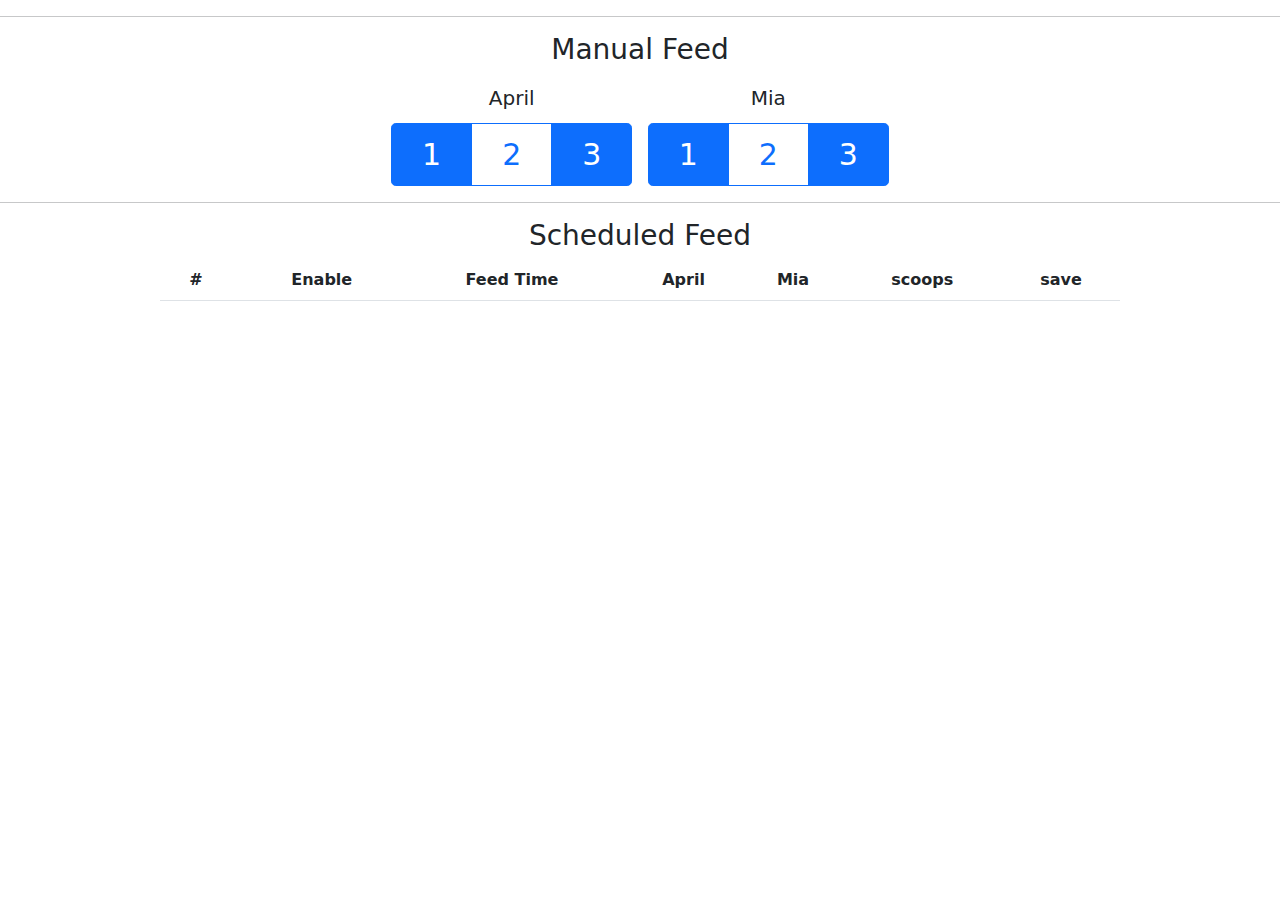
<file: index.html>
<!DOCTYPE html>
<html lang="en">
<head>
    <title>Cat Feeder 2.0</title>
    <link rel="stylesheet" href="style.css">
    <link rel="stylesheet" href="bootstrap-5.1.3-dist/css/bootstrap.min.css">
    <script src="jquery/jquery.min.js" type="text/javascript"></script>
    <script src="feeder.js" type='text/javascript'></script>
</head>
<body>
    <pre id='status'></pre>
    <hr>

    <h3 class="text-center">
        Manual Feed
    </h3>
    <div class="text-center">
        <div class="d-flex justify-content-center">
            <div class="manual-april-buttons">
                <div class="form-control-lg">
                    April
                </div>
                <div class="btn-group btn-group-lg mr-2" role="group" aria-label="1 group">
                    <button type="button" class="btn btn-feed-cat btn-lg btn-primary">1</button>
                    <button type="button" class="btn btn-feed-cat btn-lg btn-outline-primary">2</button>
                    <button type="button" class="btn btn-feed-cat btn-lg btn-primary">3</button>
                </div>
            </div>
            &nbsp;&nbsp;&nbsp;
            <div class="manual-mia-buttons">
                <div class="form-control-lg">
                    Mia
                </div>
                <div class="btn-group mr-2" role="group" aria-label="2 group">
                    <button type="button" class="btn btn-feed-cat btn-lg btn-primary">1</button>
                    <button type="button" class="btn btn-feed-cat btn-lg btn-outline-primary">2</button>
                    <button type="button" class="btn btn-feed-cat btn-lg btn-primary">3</button>
                </div>
            </div>
        </div>
    </div>

    <hr>

    <h3 class="text-center">
        Scheduled Feed
    </h3>
    <div id="feeder-table-container" class="d-flex justify-content-center text-center">
        <table id="feeder-table" class="table ">
            <thead>
                <tr>
                    <th> # &nbsp; </th>
                    <th> Enable </th>
                    <th> Feed Time </th>
                    <th> April </th>
                    <th> Mia </th>
                    <th> scoops </th>
                    <th> save </th>
                </tr>
            </thead>
            <tbody id="feeder-table-info"></tbody>
        </table>
    </div>
    <iframe name='dummy-frame' style='display: none;'></iframe>
</body>
</html>
</file>
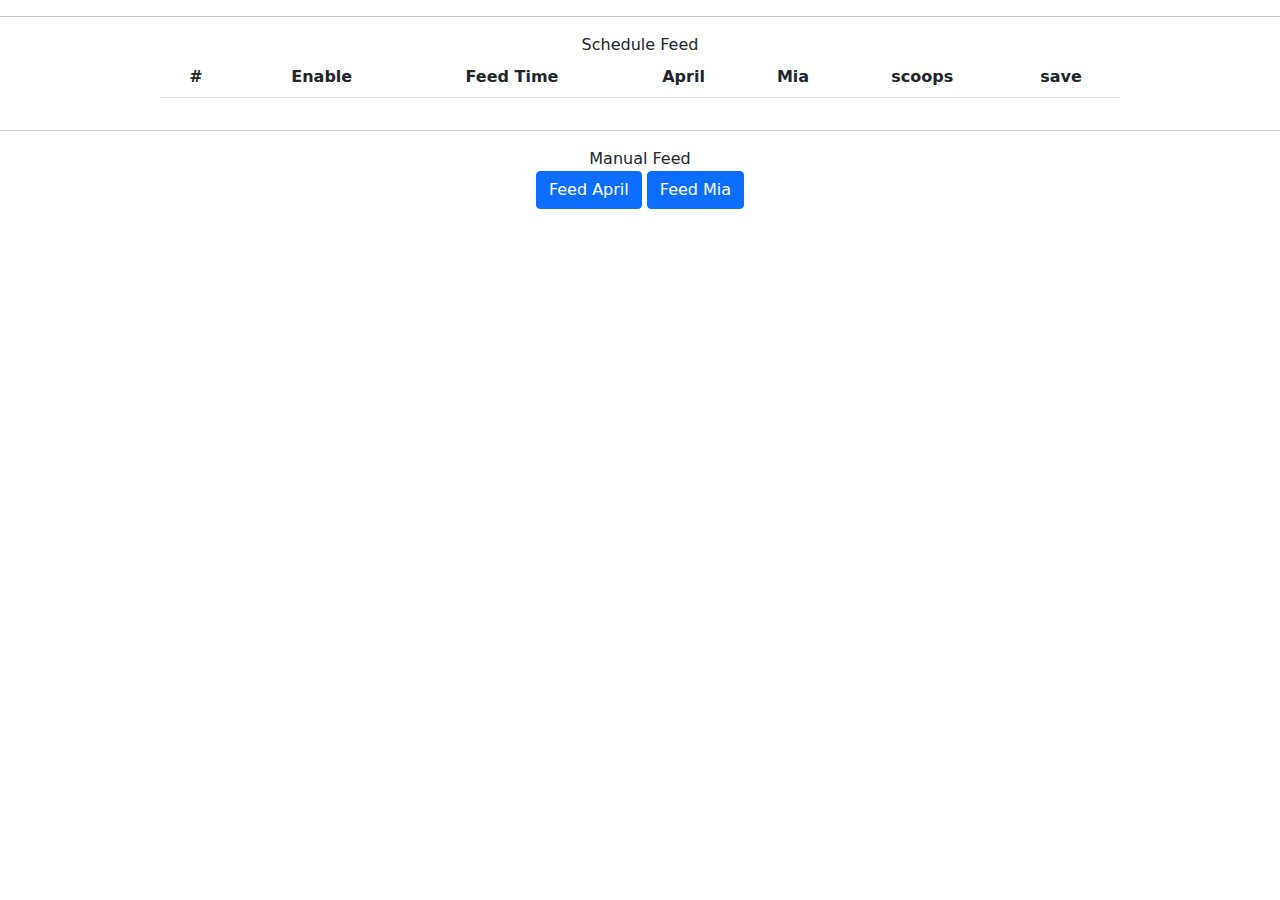
<file: cat-feeder.html>
<!DOCTYPE html>
<html lang="en">
<head>
    <title>Cat Feeder 2.0</title>
    <link rel="stylesheet" href="style.css">
    <link rel="stylesheet" href="bootstrap-5.1.3-dist/css/bootstrap.min.css">
    <script src="jquery/jquery.min.js" type="text/javascript"></script>
    <script src="feeder.js" type='text/javascript'></script>
</head>
<body>
    <pre id='status'></pre>
    <hr>
    <div class="text-center">
        Schedule Feed
    </div>
    <div id="feeder-table-container" class="d-flex justify-content-center text-center">
        <table id="feeder-table" class="table ">
            <thead>
                <tr>
                    <th> # &nbsp; </th>
                    <th> Enable </th>
                    <th> Feed Time </th>
                    <th> April </th>
                    <th> Mia </th>
                    <th> scoops </th>
                    <th> save </th>
                </tr>
            </thead>
            <tbody id="feeder-table-info"></tbody>
        </table>
    </div>
    <hr>
    <div class="text-center">
        Manual Feed
        <div class="d-flex justify-content-center">
            <button id="manual-feed-april" type="button" class="btn btn-primary">Feed April</button>
            &nbsp;
            <button id="manual-feed-mia" type="button" class="btn btn-primary">Feed Mia</button>
        </div>
    </div>
    <iframe name='dummyframe' style='display: none;'></iframe>
<!--    <form action='http://cat-feeder/feeder' target='dummyframe'>-->
<!--        <input type='hidden' name=feeder value=0 >-->
<!--        <input type='submit' value='Manual feed 0' >-->
<!--    </form>-->
<!--    <form action='http://cat-feeder/feeder' target='dummyframe'>-->
<!--        <input type='hidden' name=feeder value=1 >-->
<!--        <input type='submit' value='Manual feed 1' >-->
<!--    </form>-->
</body>
</html>
</file>
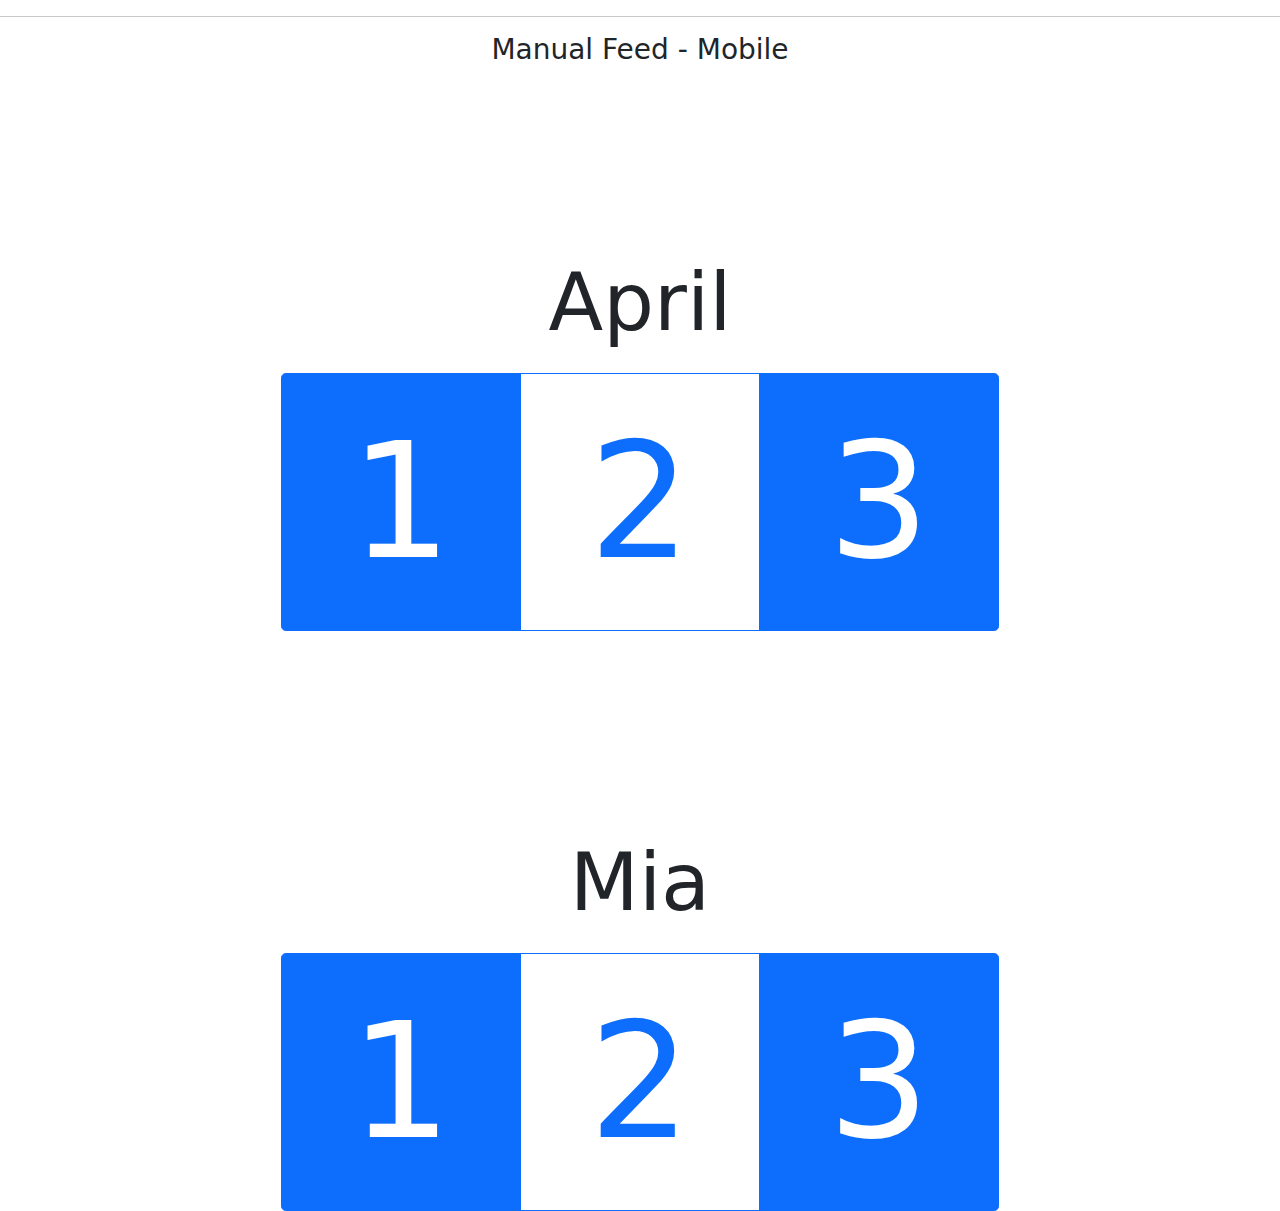
<file: mobile.html>
<!DOCTYPE html>
<html lang="en">
<head>
    <title>Cat Feeder 2.0 - Manual Version</title>
    <link rel="stylesheet" href="style.css">
    <link rel="stylesheet" href="bootstrap-5.1.3-dist/css/bootstrap.min.css">
    <script src="jquery/jquery.min.js" type="text/javascript"></script>
    <script src="feeder.js" type='text/javascript'></script>
</head>
<body>
    <pre id='status' class="text-center"></pre>

    <hr>
    <h3 class="text-center">
        Manual Feed - Mobile
    </h3>

    <div class="text-center">
        <div class="manual-april-buttons wide-mode justify-content-center">
            <div class="form-control-lg cat-name">
                April
            </div>
            <div class="btn-group btn-group-lg mr-2" role="group" aria-label="1 group">
                <button type="button" class="btn btn-lg btn-primary">1</button>
                <button type="button" class="btn btn-lg btn-outline-primary">2</button>
                <button type="button" class="btn btn-lg btn-primary">3</button>
            </div>
        </div>
        &nbsp;&nbsp;&nbsp;
        <div class="manual-mia-buttons wide-mode justify-content-center">
            <div class="form-control-lg cat-name">
                Mia
            </div>
            <div class="btn-group mr-2" role="group" aria-label="2 group">
                <button type="button" class="btn btn-lg btn-primary">1</button>
                <button type="button" class="btn btn-lg btn-outline-primary">2</button>
                <button type="button" class="btn btn-lg btn-primary">3</button>
            </div>
        </div>
    </div>
</body>
</html>
</file>
<file: style.css>
#feeder-table {
    width: 75%;
}

#feeder-table td {
    /*text-align: center;*/
}

#feeder-table-container {
    width: 100%
}

.cat-feeder-scoops input {
    width: 50px
}

.form-switch input{
    transform: scale(1.3);
    left: 10px
}
.btn-feed-cat {
    font-size: 30px!important;
    padding-left: 30px!important;
    padding-right: 30px!important;
}

.wide-mode {
    padding-top: 10em;
    width: 100% !important;
}

.wide-mode .cat-name {
    font-size: 5em!important;
}

.wide-mode button {
    width: 1.5em;
    /* height: 10em; */
    font-size: 10rem!important;
}
</file>
